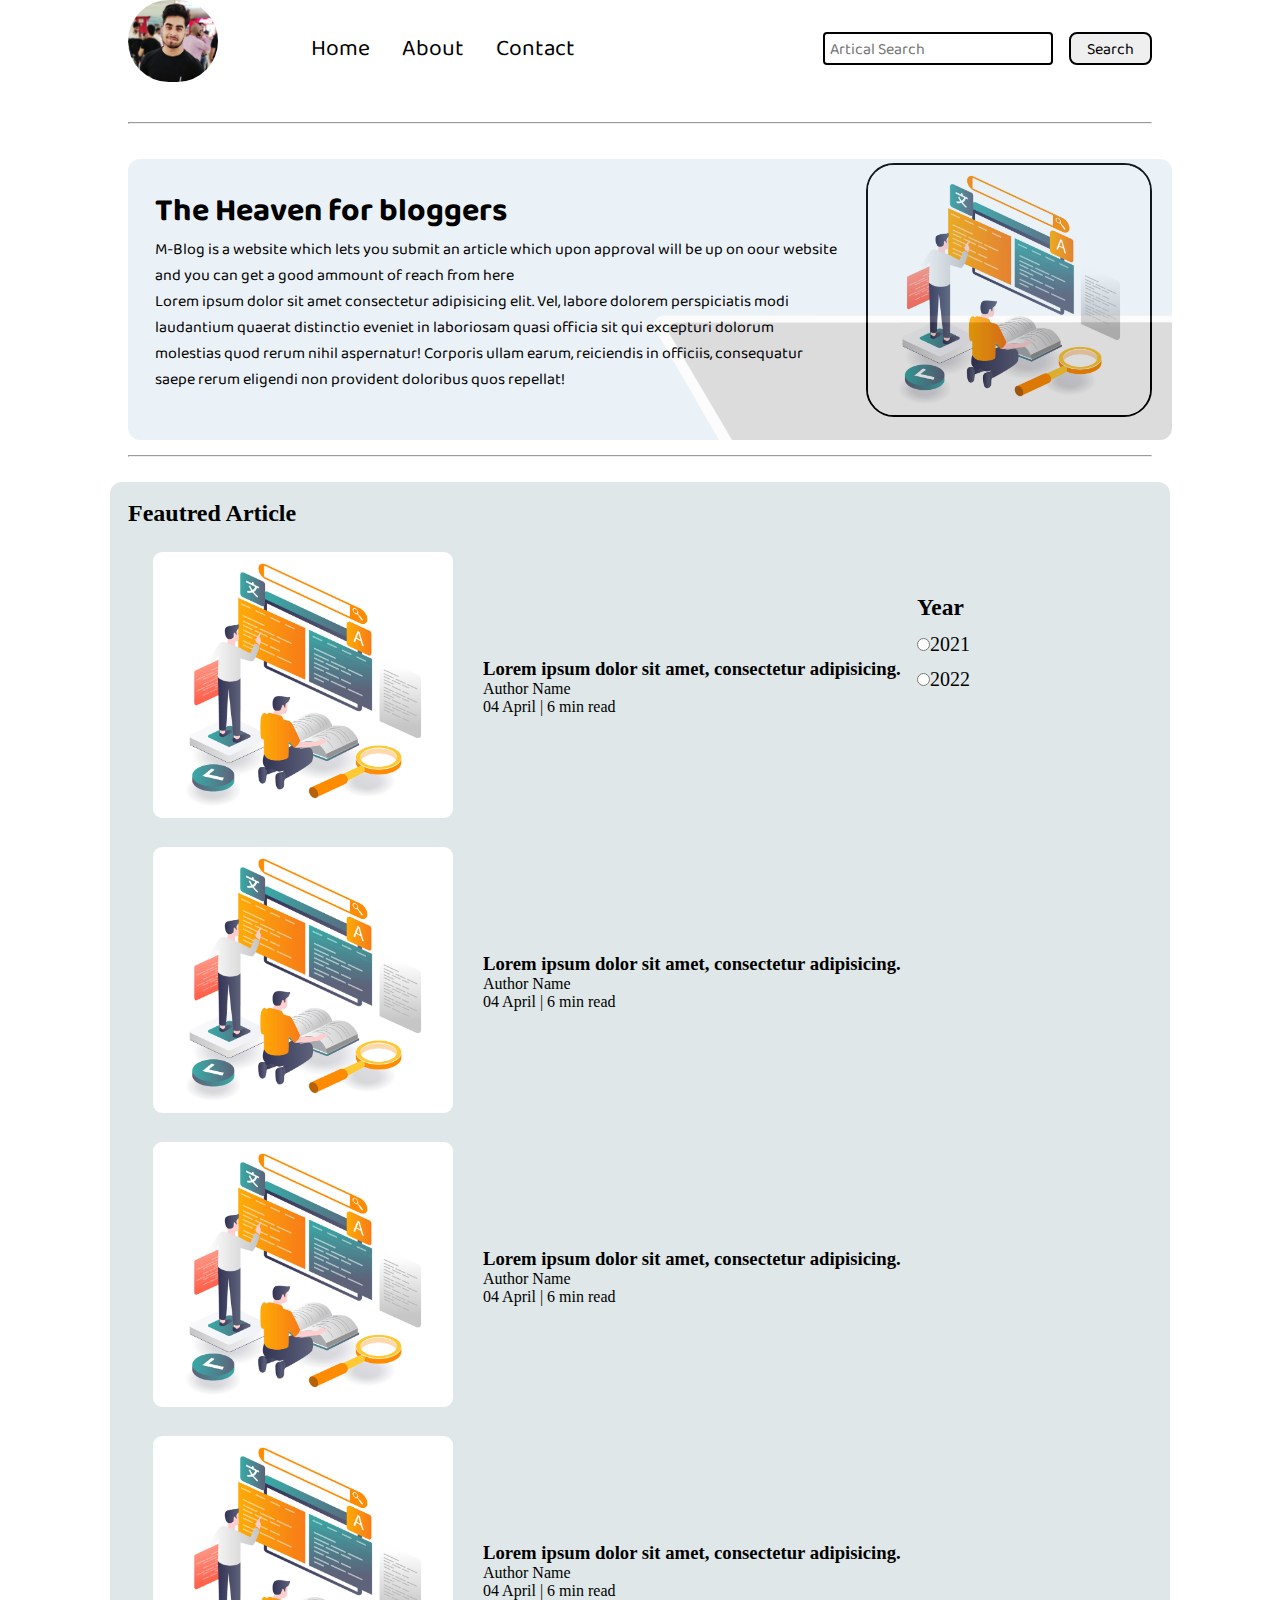
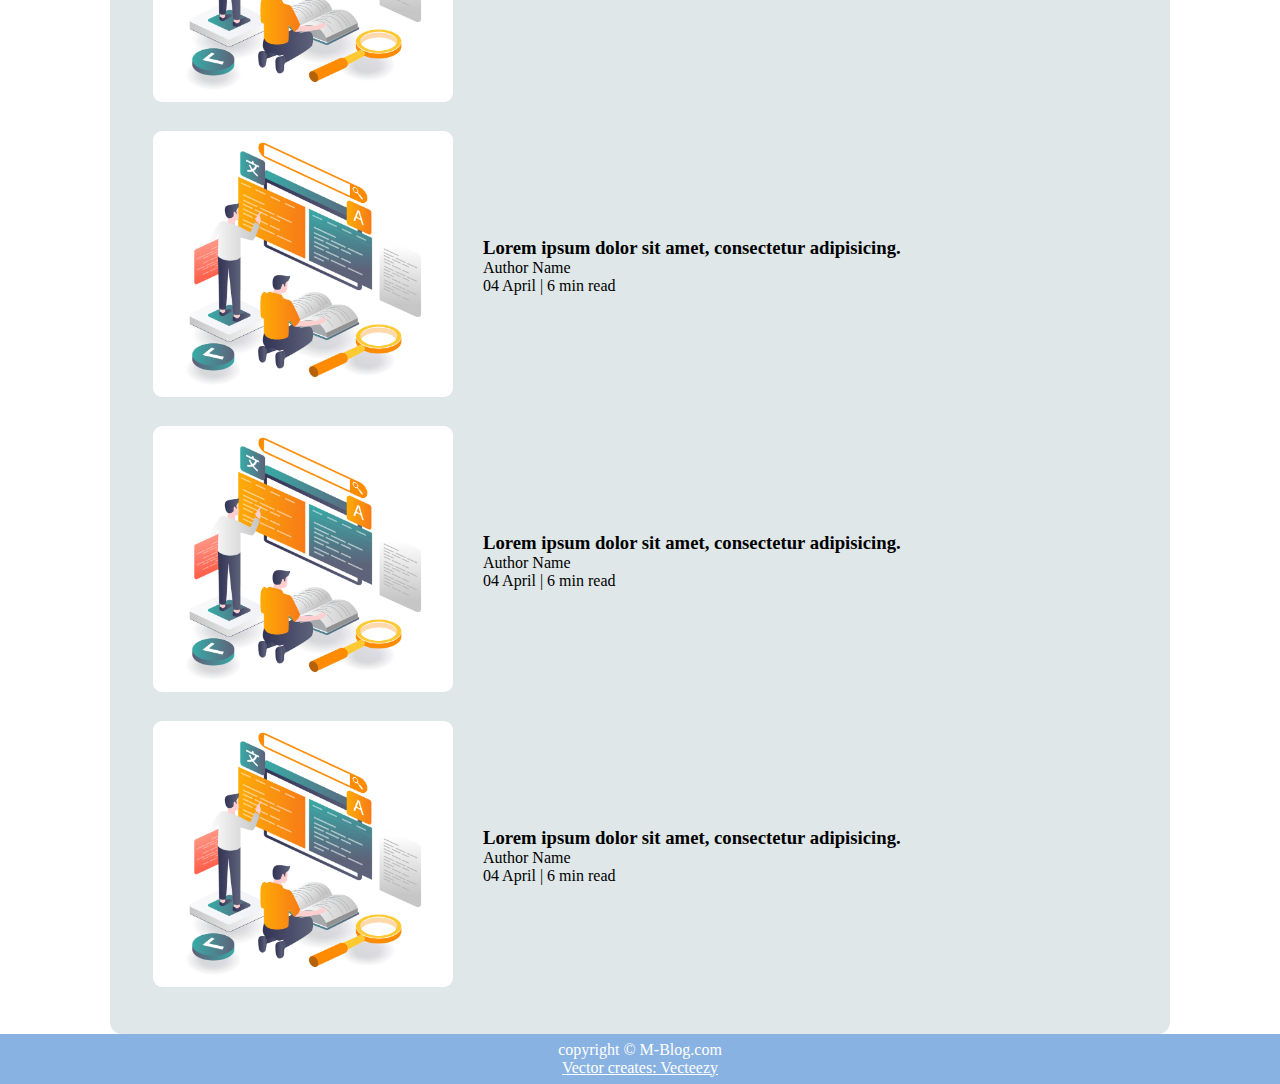
<file: index.html>
<!DOCTYPE html>
<html lang="en">
  <head>
    <meta charset="UTF-8" />
    <meta http-equiv="X-UA-Compatible" content="IE=edge" />
    <meta name="viewport" content="width=device-width, initial-scale=1.0" />
    <link rel="stylesheet" href="css/style.css" />
    <link rel="stylesheet" href="css/utils.css" />
    <link rel="stylesheet" href="css/mobile.css" />
    <!-- <link rel="stylesheet" href="css/contact.css" /> -->
    <title>M-Blog - Heaven for bloggers</title>
  </head>
  <body>
    <nav class="navigation max-width-1 m-auto">
      <div class="nav-left">
        <a href="/">
      <span> <img src="img/logo.png" width="90px" alt=""></span>
      </a>
      <ul>
          <li><a href="#">Home</a></li>
          <li><a href="#">About</a></li>
          <li><a href="contact.html">Contact</a></li>
        </ul>
      </div>
      <div class="nav-right">
          <form action="/search.html" method="get"> 
              <input class="form-input" type="text" name="query" placeholder="Artical Search" />
              <button class="btn">Search</button>
          </form>
      </div>
    </nav>
    <div class="max-width-1 m-auto my-2">
      <hr />
    </div>
    <div class="m-auto content max-width-1 my-2">
      <div class="content-left">
        <h1>The Heaven for bloggers</h1>
        <p>
          M-Blog is a website which lets you submit an article which upon
          approval will be up on oour website and you can get a good ammount of
          reach from here
        </p>
        <p>
          Lorem ipsum dolor sit amet consectetur adipisicing elit. Vel, labore
          dolorem perspiciatis modi laudantium quaerat distinctio eveniet in
          laboriosam quasi officia sit qui excepturi dolorum molestias quod
          rerum nihil aspernatur! Corporis ullam earum, reiciendis in officiis,
          consequatur saepe rerum eligendi non provident doloribus quos
          repellat!
        </p>
      </div>
      <div class="content-right">
        <img src="img/read.jpg" alt="M-Blog" srcset="" />
      </div>
    </div>
    <div class="max-width-1 m-auto my-2"><hr /></div>
    <div class="home-articles max-width-1 m-auto font-2">
      <h2>Feautred Article</h2>
      <div class="year-box adjust-year">
        <div>
          <h3>Year</h3>
        </div>
        <div>
          <input type="radio" name="year" id="">2021
        </div>
        <div>
          <input type="radio" name="year" id="">2022
        </div>
      </div>
      <div class="home-article">
        <div class="home-article-img">
          <img src="img/read.jpg" alt="article" srcset="" />
        </div>
        <div class="home-article-content font-1">
       <a href="blogpost.html"><h3>Lorem ipsum dolor sit amet, consectetur adipisicing.</h3></a> 
          <div>Author Name</div>
          <span>04 April | 6 min read</span>
          <span></span>
        </div>
      </div>
      <div class="home-article">
        <div class="home-article-img">
          <img src="img/read.jpg" alt="article" srcset="" />
        </div>
        <div class="home-article-content font-1">
       <a href="blogpost.html"><h3>Lorem ipsum dolor sit amet, consectetur adipisicing.</h3></a> 
          <div>Author Name</div>
          <span>04 April | 6 min read</span>
          <span></span>
        </div>
      </div>
      <div class="home-article">
        <div class="home-article-img">
          <img src="img/read.jpg" alt="article" srcset="" />
        </div>
        <div class="home-article-content font-1">
       <a href="blogpost.html"><h3>Lorem ipsum dolor sit amet, consectetur adipisicing.</h3></a> 
          <div>Author Name</div>
          <span>04 April | 6 min read</span>
          <span></span>
        </div>
      </div>
      <div class="home-article">
        <div class="home-article-img">
          <img src="img/read.jpg" alt="article" srcset="" />
        </div>
        <div class="home-article-content font-1">
       <a href="blogpost.html"><h3>Lorem ipsum dolor sit amet, consectetur adipisicing.</h3></a> 
          <div>Author Name</div>
          <span>04 April | 6 min read</span>
          <span></span>
        </div>
      </div>
      <div class="home-article">
        <div class="home-article-img">
          <img src="img/read.jpg" alt="article" srcset="" />
        </div>
        <div class="home-article-content font-1">
       <a href="blogpost.html"><h3>Lorem ipsum dolor sit amet, consectetur adipisicing.</h3></a> 
          <div>Author Name</div>
          <span>04 April | 6 min read</span>
          <span></span>
        </div>
      </div>
      <div class="home-article">
        <div class="home-article-img">
          <img src="img/read.jpg" alt="article" srcset="" />
        </div>
        <div class="home-article-content font-1">
       <a href="blogpost.html"><h3>Lorem ipsum dolor sit amet, consectetur adipisicing.</h3></a> 
          <div>Author Name</div>
          <span>04 April | 6 min read</span>
          <span></span>
        </div>
      </div>
      <div class="home-article">
        <div class="home-article-img">
          <img src="img/read.jpg" alt="article" srcset="" />
        </div>
        <div class="home-article-content font-1">
       <a href="blogpost.html"><h3>Lorem ipsum dolor sit amet, consectetur adipisicing.</h3></a> 
          <div>Author Name</div>
          <span>04 April | 6 min read</span>
          <span></span>
        </div>
      </div>
    </div>
    <div class="footer">
      <p>copyright &copy; M-Blog.com</p>
      <a href="https://www.vecteezy.com/free-vector/typing">Vector creates: Vecteezy</a>
    </div>
  </body>
</html>
</file>
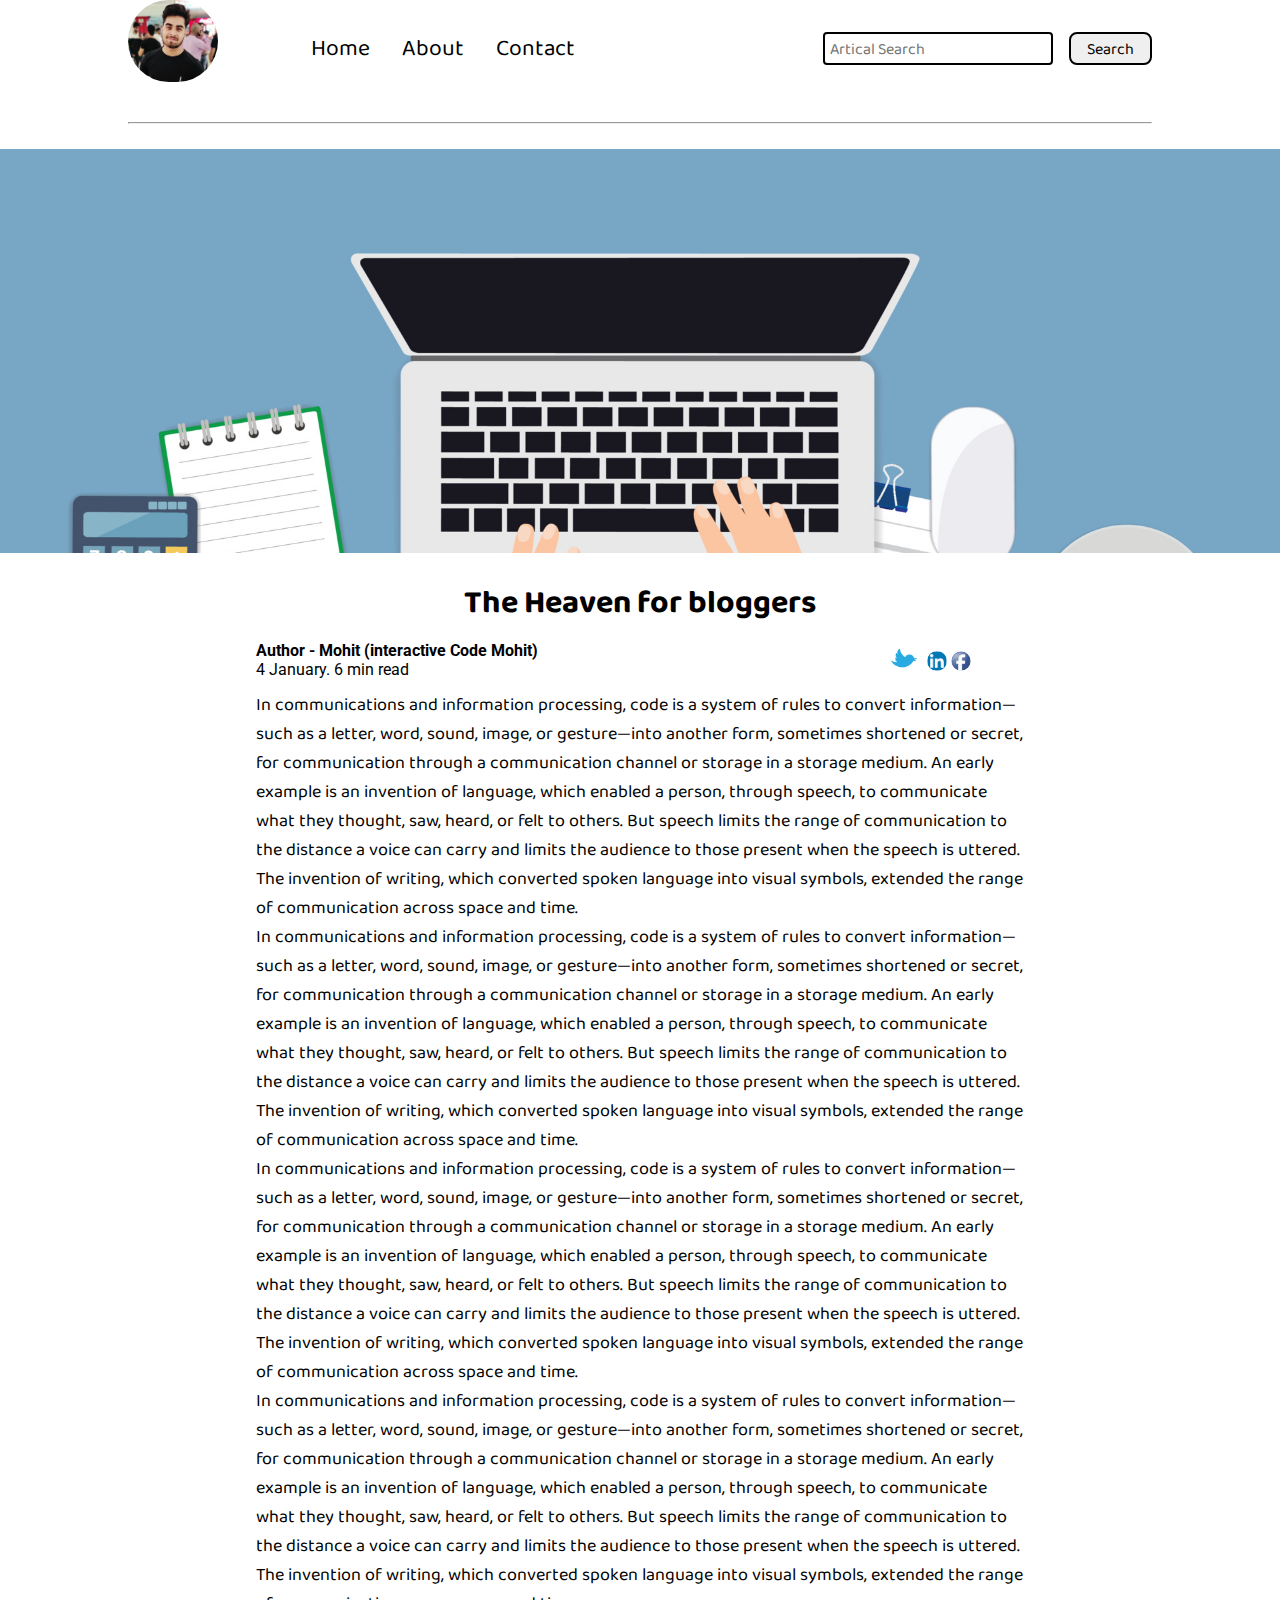
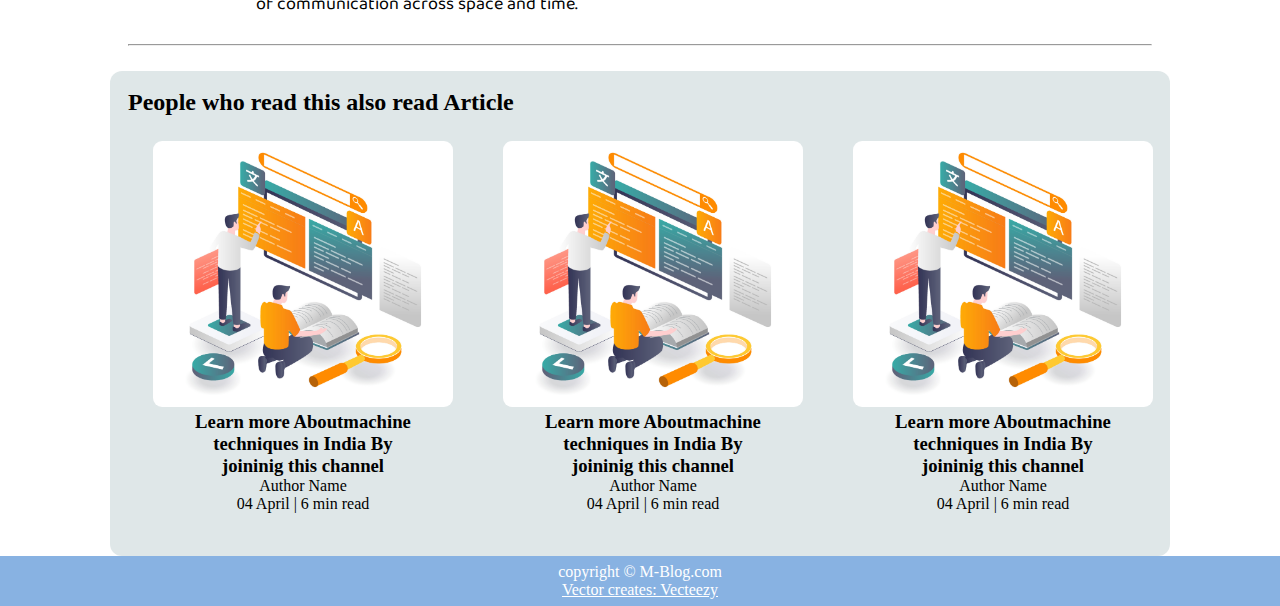
<file: blogpost.html>
<!DOCTYPE html>
<html lang="en">
  <head>
    <meta charset="UTF-8" />
    <meta http-equiv="X-UA-Compatible" content="IE=edge" />
    <meta name="viewport" content="width=device-width, initial-scale=1.0" />
    <link rel="stylesheet" href="css/style.css" />
    <link rel="stylesheet" href="css/utils.css" />
    <link rel="stylesheet" href="css/blogpost.css" />
    <link rel="stylesheet" href="css/mobile.css" />
    <!-- <link rel="stylesheet" href="css/contact.css" /> -->
    <title>M-Blog - Heaven for bloggers</title>
  </head>
  <body>
    <nav class="navigation max-width-1 m-auto">
        <div class="nav-left">
          <a href="/">
        <span> <img src="img/logo.png" width="90px" alt=""></span>
        </a>
        <ul>
            <li><a href="/">Home</a></li>
            <li><a href="/">About</a></li>
            <li><a href="contact.html">Contact</a></li>
          </ul>
        </div>
        <div class="nav-right">
            <form action="/search.html" method="get"> 
                <input class="form-input" type="text" name="query" placeholder="Artical Search" />
                <button class="btn">Search</button>
            </form>
        </div>
      </nav>
      <div class="max-width-1 m-auto my-2">
        <hr />
      </div>
    <div class="post-img">
        <img src="img/home.jpg" alt="" srcset="">
    </div>
    <div class="m-auto blog-post-content max-width-2 m-auto my-2">
        <h1 class="font1">The Heaven for bloggers</h1>
        <div class="blogpost-meta">
          <div class="author-info">
            <div>
             <b>Author - Mohit (interactive Code Mohit)</b> 
            </div>
            <div>4 January. 6 min read</div>
          </div>
          <div class="social">
            <span class="img"><img src="img/twiter.jpg" width="40px" alt="" srcset=""></span>
            <span class="img"><img src="img/lin.jpg" width="20px" alt="" srcset=""></span>
            <span class="img"><img src="img/fb.jpg" width="20px" alt="" srcset=""></span>
          </div>
        </div>
        <p class="font1">In communications and information processing, code is a system of rules to convert information—such as a letter, word, sound, image, or gesture—into another form, sometimes shortened or secret, for communication through a communication channel or storage in a storage medium. An early example is an invention of language, which enabled a person, through speech, to communicate what they thought, saw, heard, or felt to others. But speech limits the range of communication to the distance a voice can carry and limits the audience to those present when the speech is uttered. The invention of writing, which converted spoken language into visual symbols, extended the range of communication across space and time.</p>
        <p class="font1">In communications and information processing, code is a system of rules to convert information—such as a letter, word, sound, image, or gesture—into another form, sometimes shortened or secret, for communication through a communication channel or storage in a storage medium. An early example is an invention of language, which enabled a person, through speech, to communicate what they thought, saw, heard, or felt to others. But speech limits the range of communication to the distance a voice can carry and limits the audience to those present when the speech is uttered. The invention of writing, which converted spoken language into visual symbols, extended the range of communication across space and time.</p>
        <p class="font1">In communications and information processing, code is a system of rules to convert information—such as a letter, word, sound, image, or gesture—into another form, sometimes shortened or secret, for communication through a communication channel or storage in a storage medium. An early example is an invention of language, which enabled a person, through speech, to communicate what they thought, saw, heard, or felt to others. But speech limits the range of communication to the distance a voice can carry and limits the audience to those present when the speech is uttered. The invention of writing, which converted spoken language into visual symbols, extended the range of communication across space and time.</p>
        <p class="font1">In communications and information processing, code is a system of rules to convert information—such as a letter, word, sound, image, or gesture—into another form, sometimes shortened or secret, for communication through a communication channel or storage in a storage medium. An early example is an invention of language, which enabled a person, through speech, to communicate what they thought, saw, heard, or felt to others. But speech limits the range of communication to the distance a voice can carry and limits the audience to those present when the speech is uttered. The invention of writing, which converted spoken language into visual symbols, extended the range of communication across space and time.</p>

    </div>
    <div class="max-width-1 m-auto my-2"><hr /></div>
    <div class="home-articles max-width-1 m-auto font-2">
      <h2>People who read this also read Article</h2>
      <div class="row">

      
      <div class="home-article more-post">
        <div class="home-article-img">
          <img src="img/read.jpg" alt="article" srcset="" />
        </div>
        <div class="home-article-content font-1 center">
       <a href="blogpost.html"><h3>Learn more Aboutmachine techniques in India By joininig this channel</h3></a> 
          <div>Author Name</div>
          <span>04 April | 6 min read</span>
          <span></span>
        </div>
      </div>
      <div class="home-article more-post">
        <div class="home-article-img">
          <img src="img/read.jpg" alt="article" srcset="" />
        </div>
        <div class="home-article-content font-1 center">
       <a href="blogpost.html"><h3>Learn more Aboutmachine techniques in India By joininig this channel</h3></a> 
          <div>Author Name</div>
          <span>04 April | 6 min read</span>
          <span></span>
        </div>
      </div>
      <div class="home-article more-post">
        <div class="home-article-img">
          <img src="img/read.jpg" alt="article" srcset="" />
        </div>
        <div class="home-article-content font-1 center">
       <a href="blogpost.html"><h3>Learn more Aboutmachine techniques in India By joininig this channel</h3></a> 
          <div>Author Name</div>
          <span>04 April | 6 min read</span>
          <span></span>
        </div>
      </div>
    </div>
    </div>
    <div class="footer">
      <p>copyright &copy; M-Blog.com</p>
      <a href="https://www.vecteezy.com/free-vector/typing">Vector creates: Vecteezy</a>
    </div>
  </body>
</html>
</file>
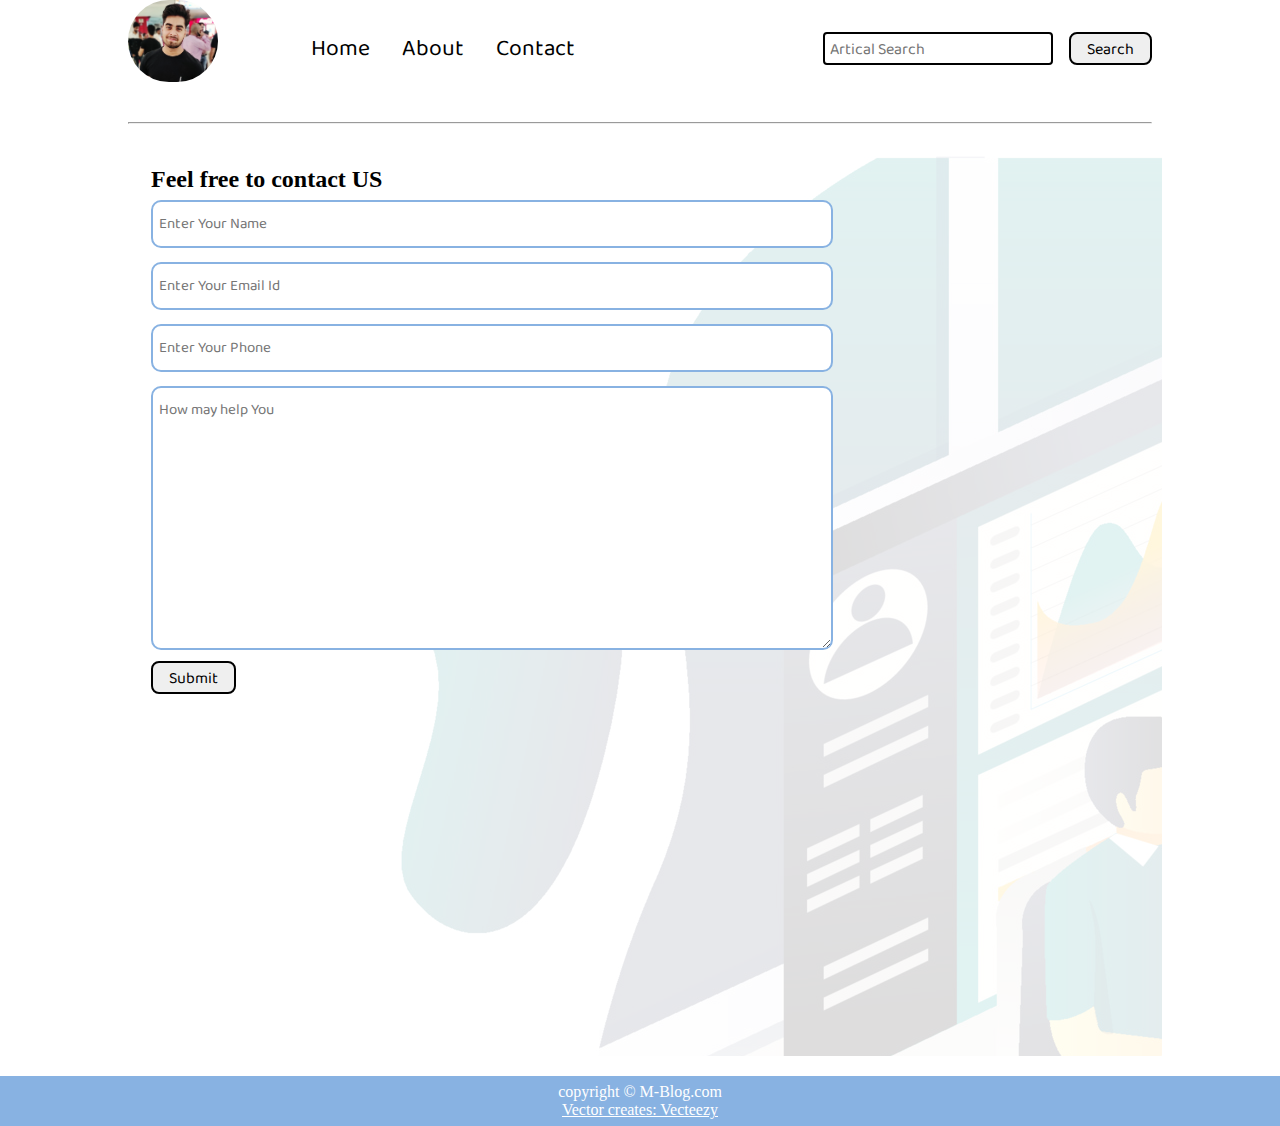
<file: contact.html>
<!DOCTYPE html>
<html lang="en">
  <head>
    <meta charset="UTF-8"/>
    <meta http-equiv="X-UA-Compatible" content="IE=edge"/>
    <meta name="viewport" content="width=device-width, initial-scale=1.0"/>
    <link rel="stylesheet" href="css/style.css"/>
    <link rel="stylesheet" href="css/utils.css"/>
    <link rel="stylesheet" href="css/contact.css"/>
    <link rel="stylesheet" href="css/mobile.css" />
    <title>M-Blog - Heaven for bloggers</title>
  </head>
  <body>
    <nav class="navigation max-width-1 m-auto">
      <div class="nav-left">
        <a href="/">
      <span> <img src="img/logo.png" width="90px" alt=""></span>
      </a>
      <ul>
          <li><a href="/">Home</a></li>
          <li><a href="/">About</a></li>
          <li><a href="contact.html">Contact</a></li>
        </ul>
      </div>
      <div class="nav-right">
          <form action="/search.html" method="get"> 
              <input class="form-input" type="text" name="query" placeholder="Artical Search" />
              <button class="btn">Search</button>
          </form>
      </div>
    </nav>
    <div class="max-width-1 m-auto my-2">
      <hr />
    </div>
    <div class="contact-content font-1 max-width-1 m-auto">
      <div class="max-width-1 m-auto mx-1">
        <h2>Feel free to contact US</h2>
        <div class="contact-form">
          <div class="form-box">
            <input type="text" placeholder="Enter Your Name">
          </div>
          <div class="form-box">
            <input type="text" placeholder="Enter Your Email Id">
          </div>
          <div class="form-box">
            <input type="text" placeholder="Enter Your Phone">
          </div>
          <div class="form-box">
           <textarea name="" id="" cols="30" rows="10" placeholder="How may help You"></textarea>
          </div>
          <button class="btn">Submit</button>
        </div>
      </div>
    </div>
    <div class="footer">
      <p>copyright &copy; M-Blog.com</p>
      <a href="https://www.vecteezy.com/free-vector/typing">Vector creates: Vecteezy</a>
    </div>
  </body>
</html>
</file>
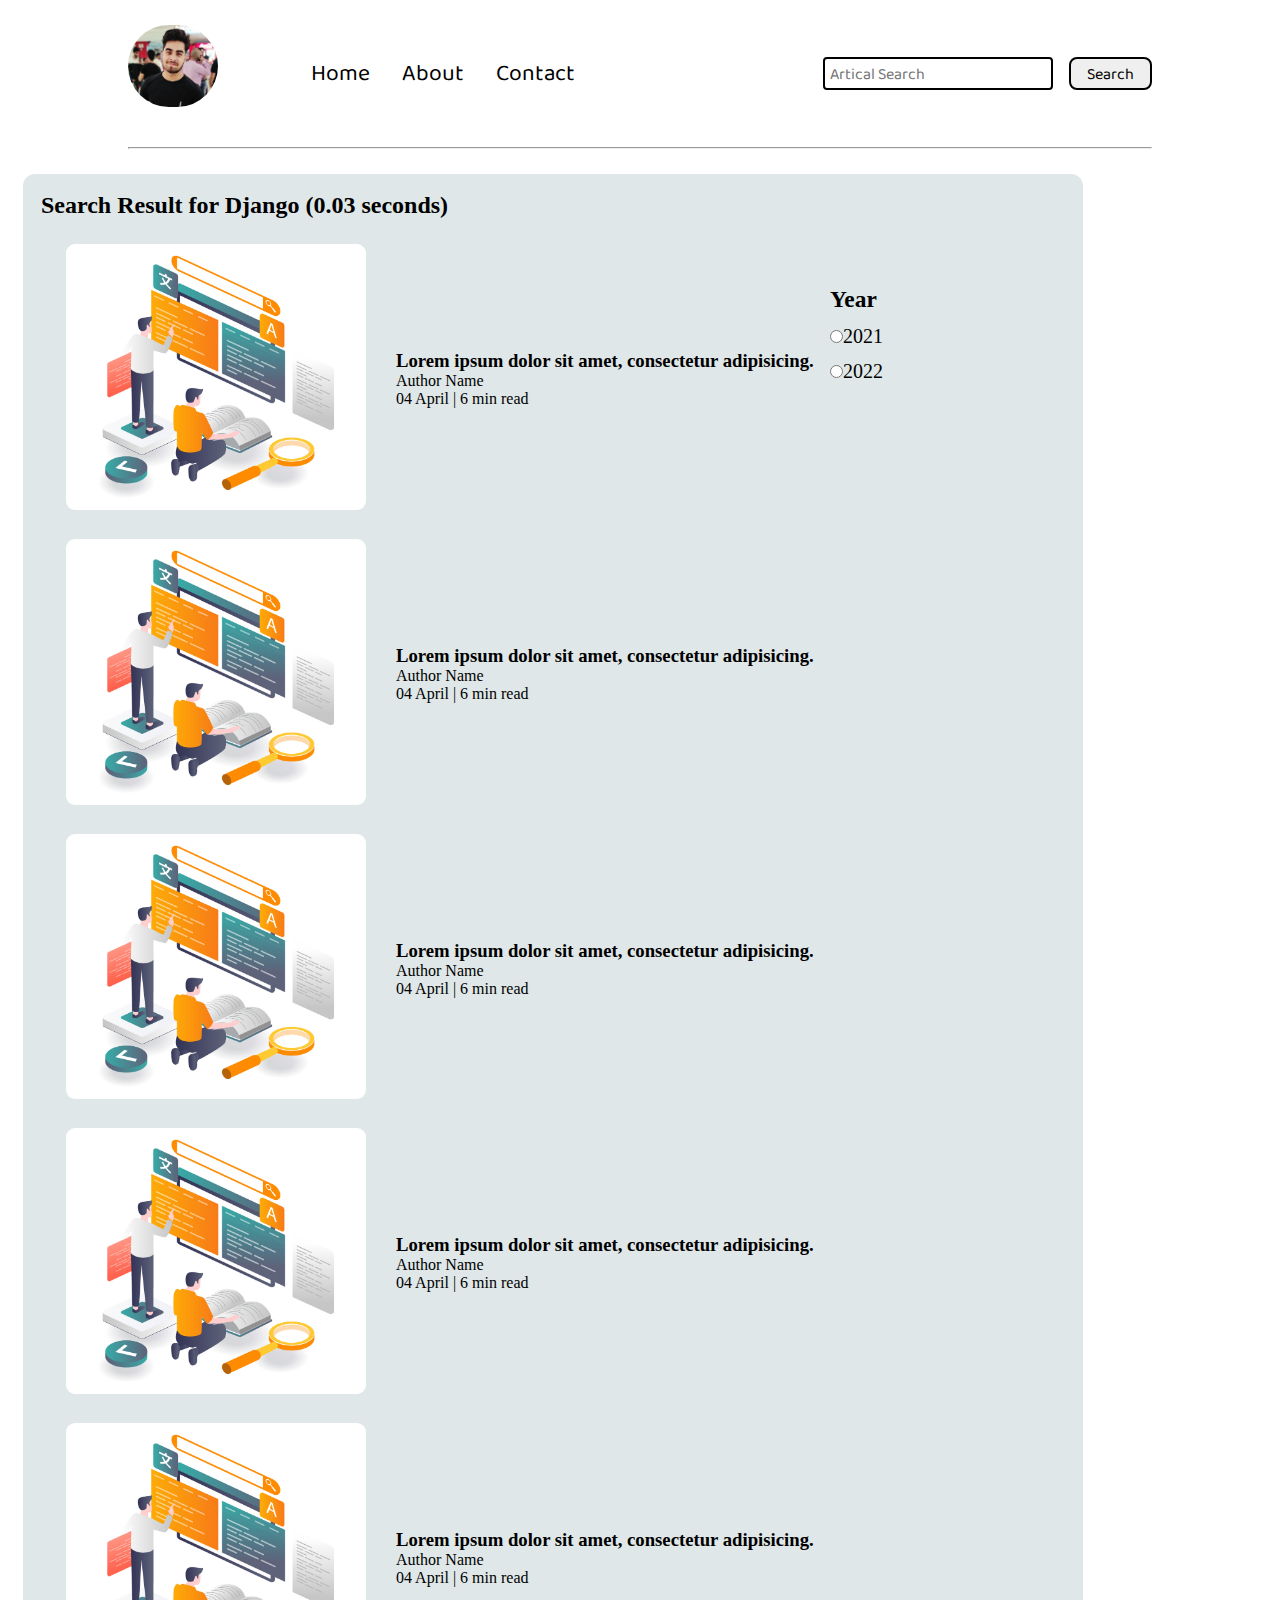
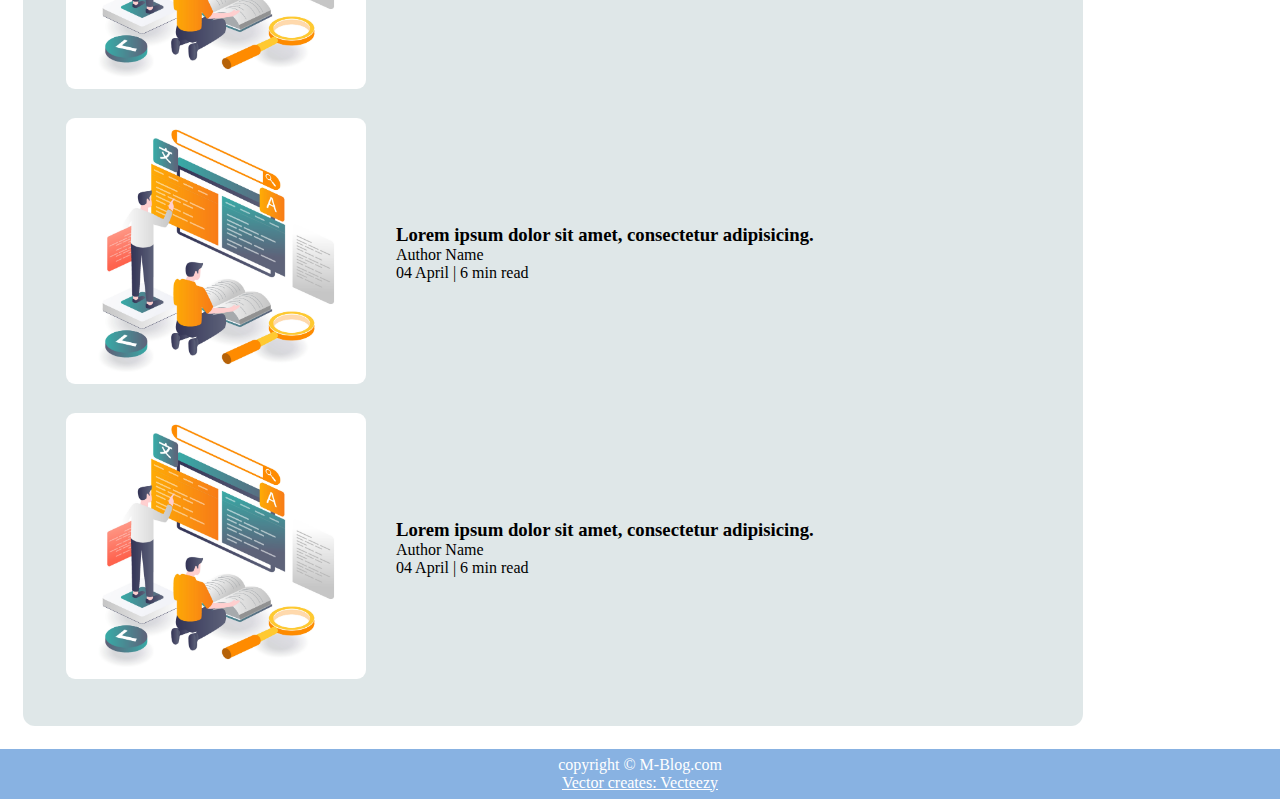
<file: search.html>
<!DOCTYPE html>
<html lang="en">
  <head>
    <meta charset="UTF-8" />
    <meta http-equiv="X-UA-Compatible" content="IE=edge" />
    <meta name="viewport" content="width=device-width, initial-scale=1.0" />
    <link rel="stylesheet" href="css/utils.css" />
    <link rel="stylesheet" href="css/style.css" />
    <link rel="stylesheet" href="css/mobile.css" />
    <!-- <link rel="stylesheet" href="css/contact.css" /> -->
    <title>M-Blog - Heaven for bloggers</title>
  </head>
  <body>
    <nav class="navigation max-width-1 m-auto">
      <div class="nav-left">
        <a href="/">
          <span> <img src="img/logo.png" width="90px" alt="" /></span>
        </a>
        <ul>
          <li><a href="/">Home</a></li>
          <li><a href="/">About</a></li>
          <li><a href="contact.html">Contact</a></li>
        </ul>
      </div>
      <div class="nav-right">
        <form action="/search.html" method="get">
          <input
            class="form-input" type="text" name="query" placeholder="Artical Search"/>
          <button class="btn">Search</button>
        </form>
      </div>
    </nav>
    <div class="max-width-1 m-auto my-2">
      <hr />
    </div>
    <div class="home-articles max-width-1 m-auto font-2">
    
      <h2>Search Result for Django (0.03 seconds)</h2>
      <div class="year-box adjust-year">
        <div>
          <h3>Year</h3>
        </div>
        <div>
          <input type="radio" name="year" id="">2021
        </div>
        <div>
          <input type="radio" name="year" id="">2022
        </div>
      </div>
      <div class="home-article">
        <div class="home-article-img">
          <img src="img/read.jpg" alt="article" srcset="" />
        </div>
        <div class="home-article-content font-1">
          <a href="blogpost.html">
            <h3>Lorem ipsum dolor sit amet, consectetur adipisicing.</h3>
          </a>
          <div>Author Name</div>
          <span>04 April | 6 min read</span>
          <span></span>
        </div>
      </div>
      <div class="home-article">
        <div class="home-article-img">
          <img src="img/read.jpg" alt="article" srcset="" />
        </div>
        <div class="home-article-content font-1">
          <a href="blogpost.html"
            ><h3>Lorem ipsum dolor sit amet, consectetur adipisicing.</h3></a
          >
          <div>Author Name</div>
          <span>04 April | 6 min read</span>
          <span></span>
        </div>
      </div>
      <div class="home-article">
        <div class="home-article-img">
          <img src="img/read.jpg" alt="article" srcset="" />
        </div>
        <div class="home-article-content font-1">
          <a href="blogpost.html"
            ><h3>Lorem ipsum dolor sit amet, consectetur adipisicing.</h3></a
          >
          <div>Author Name</div>
          <span>04 April | 6 min read</span>
          <span></span>
        </div>
      </div>
      <div class="home-article">
        <div class="home-article-img">
          <img src="img/read.jpg" alt="article" srcset="" />
        </div>
        <div class="home-article-content font-1">
          <a href="blogpost.html"
            ><h3>Lorem ipsum dolor sit amet, consectetur adipisicing.</h3></a
          >
          <div>Author Name</div>
          <span>04 April | 6 min read</span>
          <span></span>
        </div>
      </div>
      <div class="home-article">
        <div class="home-article-img">
          <img src="img/read.jpg" alt="article" srcset="" />
        </div>
        <div class="home-article-content font-1">
          <a href="blogpost.html"
            ><h3>Lorem ipsum dolor sit amet, consectetur adipisicing.</h3></a
          >
          <div>Author Name</div>
          <span>04 April | 6 min read</span>
          <span></span>
        </div>
      </div>
      <div class="home-article">
        <div class="home-article-img">
          <img src="img/read.jpg" alt="article" srcset="" />
        </div>
        <div class="home-article-content font-1">
          <a href="blogpost.html"
            ><h3>Lorem ipsum dolor sit amet, consectetur adipisicing.</h3></a
          >
          <div>Author Name</div>
          <span>04 April | 6 min read</span>
          <span></span>
        </div>
      </div>
      <div class="home-article">
        <div class="home-article-img">
          <img src="img/read.jpg" alt="article" srcset="" />
        </div>
        <div class="home-article-content font-1">
          <a href="blogpost.html"
            ><h3>Lorem ipsum dolor sit amet, consectetur adipisicing.</h3></a
          >
          <div>Author Name</div>
          <span>04 April | 6 min read</span>
          <span></span>
        </div>
      </div>
    </div>
    <div class="footer">
      <p>copyright &copy; M-Blog.com</p>
      <a href="https://www.vecteezy.com/free-vector/typing"
        >Vector creates: Vecteezy</a
      >
    </div>
  </body>
</html>
</file>
<file: css/style.css>
* {
  margin: 0;
  padding: 0;
}

.navigation {
  margin-top: 25px;
  font-family: var(--font1);
  /* height: 74px; */
  /* background-color: red; */
  display: flex;
  justify-content: space-between;
  align-items: center;
}
.nav-left {
  display: flex;
}

.nav-left span {
  font-size: 27px;
}


.nav-left ul {
  display: flex;
  align-items: center;
  margin: 0 77px;
  font-size: 23px;
}
.nav-left ul li {
  list-style: none;
  margin: 0 16px;
  font-family: var(--font-2);
  transition: all 0.3s ease-in-out;
}

.nav-left ul li a {
  text-decoration: none;
  color: black;
}
span img{
  border-radius: 46px;

}

.nav-left ul li a:hover {
  color: var(--main-bg-color);
  font-weight: bolder;
}

.content {
  height: 100%;
  /* background-color: rgb(204, 204, 222); */
  display: flex;
  margin-top: 32px;
  padding: 10px;
  position: relative;
}

.content::after {
  content: "";
  background-image: url("../img/home.jpg");
  position: absolute;
  width: 100%;
  height: inherit;
  opacity: 0.15;
  border-radius: 12px;
}

.content-left {
  font-family: var(--font1);
  /* width: 50%; */
  display: flex;
  flex-direction: column;
  justify-content: center;
  padding: 27px;
  z-index: 1;
}

.content-right {
  /* width: 50%; */
  display: flex;
  align-items: center;
  justify-content: center;
}

.content-right img {
  height: 250px;
  border: 2px solid;
  border-radius: 28px;
}

.home-articles {
    background-color: rgb(192, 207, 209, 0.5);
    padding: 18px;
    margin: 23px;
    border-radius: 12px;
    position: relative;
}

.year-box{
position: absolute;
width: 134px;
height: 155px;
/* background-color: red; */
right: 119px;
top: 100px;
font-size: 20px;
}

.year-box div{
  margin: 12px 0;
}

.home-article {
  display: flex;
  margin: 25px;
}

.home-article img {
  width: 300px;
  border-radius: 9px;
}

.home-article-content {
  align-self: center;
  padding: 0 30px;
}

.home-article-content a{
text-decoration: none;
color: black;
}

/* .home-articles{} */
.footer {
  height: 50px;
  background-color: var(--main-bg-color);
  color: white;
  display: flex;
  justify-content: center;
  align-items: center;
  flex-direction: column;
}

.footer a {
  color: white;
}
</file>
<file: css/utils.css>
@import url("https://fonts.googleapis.com/css2?family=Baloo+Bhai+2:wght@500&family=Roboto:ital,wght@0,100;0,300;0,400;1,300&display=swap");

:root {
  --main-bg-color: rgb(136, 178, 226);
  --font1: "Baloo Bhai 2", cursive;
  --font2: "Roboto", sans-serif;
}

.center{
  text-align: center;
}

.font1 {
  font-family: var(--font1);
}

.font2 {
  font-family: var(--font2);
}

.max-width-1 {
  max-width: 80vw;
}
.max-width-2 {
  max-width: 60vw;
}
.m-auto {
  margin: auto;
}

.mx-1{
  margin-left: 23px;
  margin-right: 23px;
}
.my-2{
margin-top: 25px;
margin-bottom: 25px;
}

.btn {
  padding: 0px 16px;
  padding-top: 3px;
  border: 2px solid black;
  font-size: 16px;
  border-radius: 8px;
  font-family: var(--font1);
  cursor: pointer;
  transition: all 0.3s ease-in-out;
}

.btn:hover {
  color: white;
  background-color: var(--main-bg-color);
}
.form-input {
  padding: 0px 5px;
  padding-top: 3px;
  font-size: 16px;
  border: 2px solid black;
  border-radius: 4px;
  margin: 0 13px;
  font-family: var(--font1);
}

.form-box input,textarea{
  width:52vw;
  padding: 10px 6px;
  margin: 7px 0;
  font-size: 15px;
  font-family: var(--font1);
  border: 2px solid var(--main-bg-color);
  border-radius: 10px;
}
</file>
<file: css/mobile.css>
@media screen and (max-width: 1100px) {
  .navigation {
    flex-direction: column;
    margin-bottom: 23px;
  }

  .nav-left {
    flex-direction: column;
    text-align: center;
  }

  .content-right {
    display: none;
  }

  .home-article {
    flex-direction: column;
  }
  .home-article-img {
    text-align: center;
  }

  .year-box {
    top: 25px;
    left: 60vw;
    font-size: 12px;
    display: flex;
  }

  .year-box div {
    padding: 0;
    margin: 0;
  }

  .home-article img {
    width: 70vw;
  }

  .form-input {
    width: 50%;
  }

  .form-box input,
  textarea {
    width: 66vw;
  }

  .row {
    flex-direction: column;
  }
  .social {
    padding: 0;
  }
  post-img img {
    height: auto;
  }

  .adjust-year {
    position: static;
    height: auto;
    padding: 12px 0px;
    display: flex;
    justify-content: flex-end;
    width: 100%;
  }
}
</file>
<file: css/contact.css>
.contact-content{
    height: 100vh;
    margin-top: 32px;
    padding: 10px;
    position: relative;
    overflow: hidden;
  }
  
  .contact-content::after{
    content: "";
    background-image: url("../img/bg.jpg");
    position: absolute;
    top: 0;
    width: 100%;
    height: inherit;
    opacity: 0.15;
    border-radius: 12px;
    z-index: -1;
  }
  
.contact-form{
 
}
</file>
<file: css/blogpost.css>
.post-img{
height: 404px;
overflow: hidden;
margin-top: 14px;
}

.post-img img{
    width: 100%;
}

/* .blog-post-content{
    background-color: rebeccapurple;
    color: white; */



.blog-post-content h1{
    text-align: center;
}

.blog-post-content p{
    font-size: 18px;
}

.row{
    display: flex;
}
.more-post{
    flex-direction: column;     
    align-items: center;
}

.blogpost-meta{
    /* background-color: red; */
    display: flex;
    justify-content: space-between;
}

.author-info{
    margin: 12px 0;
}
.author-info div{
    padding: 4px px;
    font-family: var(--font2);
}

.social{
    padding-right:53px; 
    align-self: center;
    cursor: pointer;
}
.social img{

    border: 2px;
    border-radius: 12px;
}
</file>
